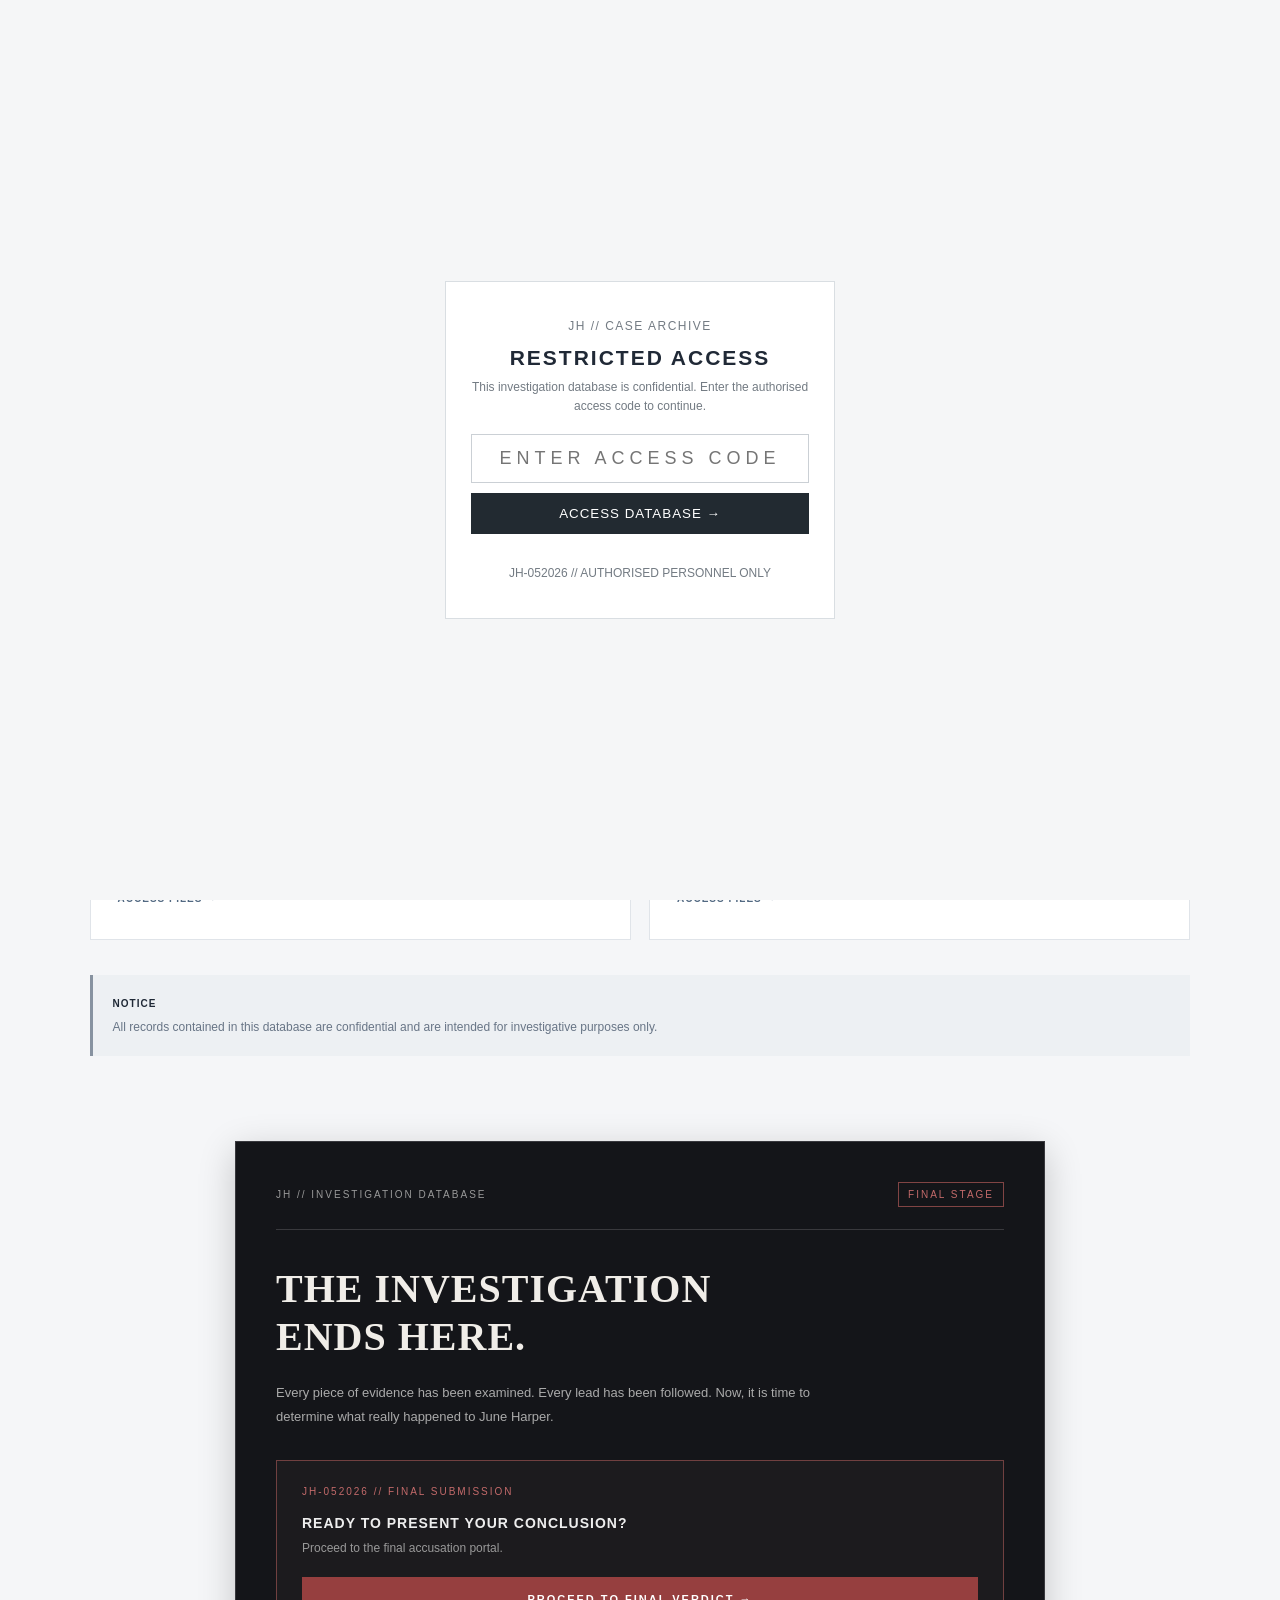
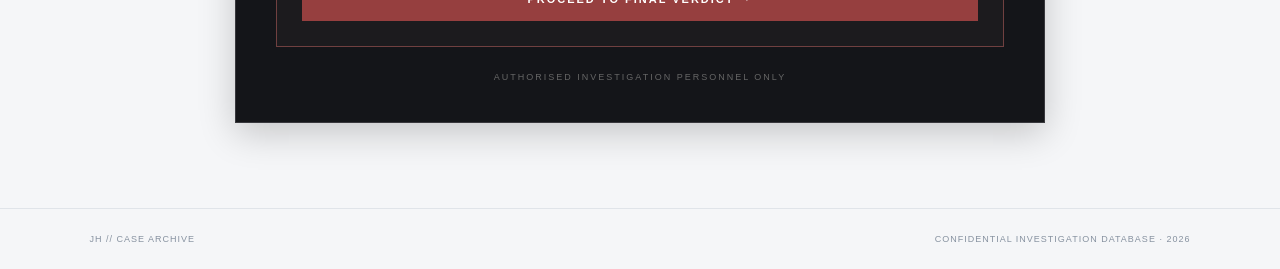
<file: index.html>
<!DOCTYPE html>
<html lang="en">
<head>
    <meta charset="UTF-8">
    <meta name="viewport" content="width=device-width, initial-scale=1.0">
    <title>June Harper Case | Investigation Database</title>
    <link rel="stylesheet" href="style.css">
</head>

<body>

    
    <!-- PASSWORD ACCESS SCREEN -->
    <section id="password-gate">
        <div class="password-box">

            <p class="eyebrow">JH // CASE ARCHIVE</p>

            <h1>RESTRICTED ACCESS</h1>

            <p>
                This investigation database is confidential.
                Enter the authorised access code to continue.
            </p>

            <form onsubmit="unlockSite(event)">

                <input
                    type="password"
                    id="access-code"
                    placeholder="ENTER ACCESS CODE"
                    maxlength="10"
                    autocomplete="off"
                    required
                >

                <button type="submit">
                    ACCESS DATABASE →
                </button>

            </form>

            <p id="password-error"></p>

            <p>JH-052026 // AUTHORISED PERSONNEL ONLY</p>

        </div>
    </section>


    <header class="topbar">
        <div class="brand">
            <span class="brand-symbol">JH</span>
            <div>
                <strong>JH // CASE ARCHIVE</strong>
                <small>INVESTIGATION DATABASE</small>
            </div>
        </div>

        <span class="confidential">CONFIDENTIAL</span>
    </header>

    <main class="container">

        <!-- HOME PAGE -->
        <section id="home">

            <div class="breadcrumb">CASE ARCHIVE / OVERVIEW</div>

            <div class="page-heading">
                <div>
                    <p class="eyebrow">CASE FILE: JH-052026</p>
                    <h1>June Harper</h1>
                    <p class="subtitle">
                        Investigation into the death of June Harper.
                    </p>
                </div>

                <span class="case-status">UNDER INVESTIGATION</span>
            </div>

            <div class="case-info">
                <div>
                    <span class="info-label">CASE REFERENCE</span>
                    <strong>JH-052026</strong>
                </div>

                <div>
                    <span class="info-label">INCIDENT DATE</span>
                    <strong>20 MAY 2026</strong>
                </div>

                <div>
                    <span class="info-label">LOCATION</span>
                    <strong>JUNE HARPER'S RESIDENCE</strong>
                </div>
            </div>

            <div class="section-heading">
                <div>
                    <p class="eyebrow">EVIDENCE DATABASE</p>
                    <h2>Available Records</h2>
                </div>

                <span class="record-count">04 CATEGORIES</span>
            </div>

            <div class="dashboard">

                <button class="evidence-card" onclick="openSection('photos')">
                    <span class="card-number">01</span>
                    <span class="card-icon">▧</span>
                    <h3>Photographic Evidence</h3>
                    <p>Recovered photographs and social media records.</p>
                    <span class="view-link">ACCESS FILES →</span>
                </button>

                <button class="evidence-card" onclick="openSection('documents')">
                    <span class="card-number">02</span>
                    <span class="card-icon">▤</span>
                    <h3>Official Documents</h3>
                    <p>Police reports and investigation records.</p>
                    <span class="view-link">ACCESS FILES →</span>
                </button>

                <button class="evidence-card" onclick="openSection('diary')">
                    <span class="card-number">03</span>
                    <span class="card-icon">▧</span>
                    <h3>Personal Records</h3>
                    <p>Recovered personal diary entries.</p>
                    <span class="view-link">ACCESS FILES →</span>
                </button>

                <button class="evidence-card" onclick="openSection('messages')">
                    <span class="card-number">04</span>
                    <span class="card-icon">▤</span>
                    <h3>Communications</h3>
                    <p>Private conversations and message records.</p>
                    <span class="view-link">ACCESS FILES →</span>
                </button>

            </div>

            <div class="notice">
                <strong>NOTICE</strong>
                <p>
                    All records contained in this database are confidential
                    and are intended for investigative purposes only.
                </p>
            </div>

        </section>


        <!-- EVIDENCE CATEGORY PAGE -->
        <section id="evidence-page" hidden>

            <button class="back-button" onclick="goHome()">
                ← BACK TO CASE ARCHIVE
            </button>

            <div class="breadcrumb">
                CASE ARCHIVE / <span id="current-category"></span>
            </div>

            <div class="page-heading">
                <div>
                    <p class="eyebrow">EVIDENCE DATABASE</p>
                    <h1 id="page-title">Evidence Files</h1>
                    <p class="subtitle" id="page-description"></p>
                </div>

                <span class="case-status">JH-052026</span>
            </div>

            <div id="file-list" class="file-list"></div>

        </section>


        <!-- INDIVIDUAL EVIDENCE VIEWER -->
        <section id="viewer-page" hidden>

            <button class="back-button" onclick="backToFiles()">
                ← BACK TO EVIDENCE FILES
            </button>

            <div class="breadcrumb">
                CASE FILES / <span id="viewer-category"></span>
            </div>

            <div class="page-heading">
                <div>
                    <p class="eyebrow">EVIDENCE RECORD</p>
                    <h1 id="viewer-title">Evidence File</h1>
                    <p class="subtitle" id="viewer-description"></p>
                </div>

                <span class="case-status">JH-052026</span>
            </div>

            <div class="evidence-viewer" id="evidence-content">
                <!-- Evidence appears here -->
            </div>

        </section>

    </main>

    
<div class="final-access">

    <div class="final-panel">

        <div class="final-top">
            <span>JH // INVESTIGATION DATABASE</span>
            <span class="final-tag">FINAL STAGE</span>
        </div>

        <div class="final-divider"></div>

        <h2>THE INVESTIGATION<br>ENDS HERE.</h2>

        <p class="final-description">
            Every piece of evidence has been examined.
            Every lead has been followed.
            Now, it is time to determine what really
            happened to June Harper.
        </p>

        <div class="final-box">

            <p class="final-reference">
                JH-052026 // FINAL SUBMISSION
            </p>

            <h3>READY TO PRESENT YOUR CONCLUSION?</h3>

            <p>Proceed to the final accusation portal.</p>

            <a href="verdict.html">
                PROCEED TO FINAL VERDICT →
            </a>

        </div>

        <p class="final-footer">
            AUTHORISED INVESTIGATION PERSONNEL ONLY
        </p>

    </div>

</div>


    <footer>
        <p>JH // CASE ARCHIVE</p>
        <p>CONFIDENTIAL INVESTIGATION DATABASE · 2026</p>
    </footer>

    <script src="script.js"></script>

</body>
</html>
</file>
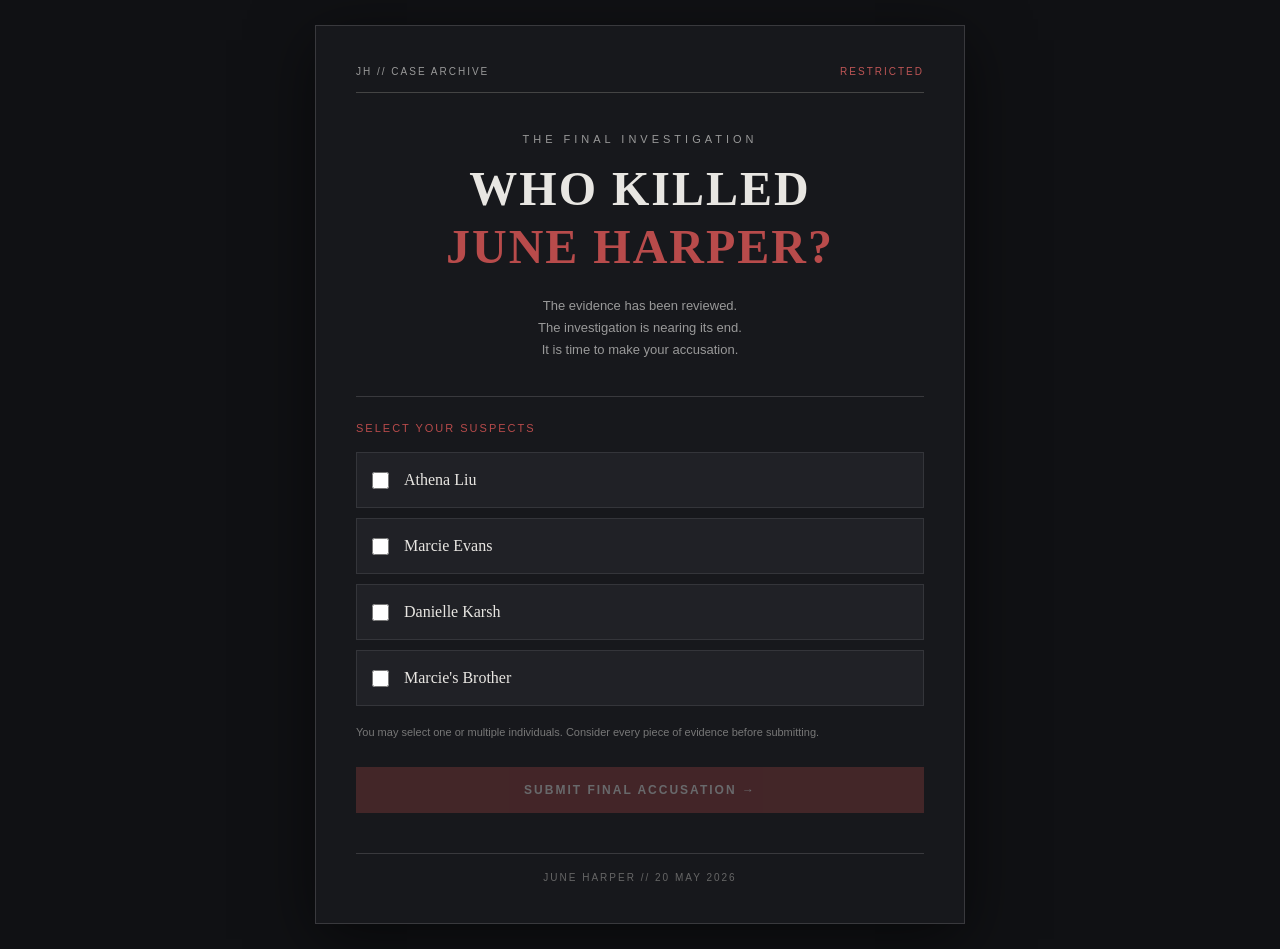
<file: verdict.html>
<!DOCTYPE html>
<html lang="en">
<head>
<meta charset="UTF-8">
<meta name="viewport" content="width=device-width, initial-scale=1.0">
<title>The June Harper Case | Final Verdict</title>

<style>
* {
    box-sizing: border-box;
    margin: 0;
    padding: 0;
}

body {
    background: #101114;
    color: #e8e6e2;
    font-family: Georgia, serif;
    min-height: 100vh;
    display: flex;
    justify-content: center;
    align-items: center;
    padding: 25px;
}

.container {
    width: 100%;
    max-width: 650px;
    background: #17181c;
    border: 1px solid #39393d;
    padding: 40px;
    box-shadow: 0 15px 60px #0008;
}

.header {
    display: flex;
    justify-content: space-between;
    align-items: center;
    border-bottom: 1px solid #444;
    padding-bottom: 15px;
    margin-bottom: 40px;
}

.header span {
    font-family: Arial, sans-serif;
    font-size: 10px;
    letter-spacing: 2px;
    color: #999;
}

.restricted {
    color: #bd5555 !important;
}

.eyebrow {
    text-align: center;
    font-family: Arial, sans-serif;
    font-size: 11px;
    letter-spacing: 4px;
    color: #999;
    margin-bottom: 15px;
}

h1 {
    text-align: center;
    font-size: clamp(30px, 7vw, 48px);
    letter-spacing: 2px;
    line-height: 1.2;
    margin-bottom: 10px;
}

h1 span {
    color: #b84b4b;
}

.subtitle {
    text-align: center;
    color: #999;
    font-family: Arial, sans-serif;
    font-size: 13px;
    line-height: 1.7;
    margin: 20px 0 35px;
}

.divider {
    height: 1px;
    background: #39393d;
    margin: 25px 0;
}

.section-title {
    font-family: Arial, sans-serif;
    font-size: 11px;
    letter-spacing: 2px;
    color: #b84b4b;
    margin-bottom: 18px;
}

.suspect {
    display: flex;
    align-items: center;
    gap: 15px;
    padding: 18px 15px;
    background: #202126;
    border: 1px solid #34353a;
    margin-bottom: 10px;
    cursor: pointer;
    transition: 0.2s;
}

.suspect:hover {
    border-color: #a84a4a;
    background: #272126;
}

.suspect input {
    accent-color: #b84b4b;
    width: 17px;
    height: 17px;
    cursor: pointer;
}

.suspect span {
    font-size: 16px;
}

.note {
    color: #777;
    font-family: Arial, sans-serif;
    font-size: 11px;
    line-height: 1.6;
    margin-top: 18px;
}

button {
    width: 100%;
    padding: 16px;
    border: none;
    background: #963f3f;
    color: white;
    font-family: Arial, sans-serif;
    font-size: 12px;
    font-weight: bold;
    letter-spacing: 2px;
    cursor: pointer;
    margin-top: 25px;
    transition: 0.2s;
}

button:hover {
    background: #b34c4c;
}

button:disabled {
    opacity: 0.35;
    cursor: not-allowed;
}

.secondary {
    background: transparent;
    border: 1px solid #555;
    color: #ccc;
}

.secondary:hover {
    background: #292a2e;
}

.screen {
    display: none;
}

.screen.active {
    display: block;
}

.result-title {
    text-align: center;
    font-size: 32px;
    margin: 25px 0;
}

.result-text {
    text-align: center;
    color: #aaa;
    font-family: Arial, sans-serif;
    font-size: 13px;
    line-height: 1.8;
    margin: 20px 0;
}

.selected-list {
    background: #202126;
    border: 1px solid #39393d;
    padding: 20px;
    margin-top: 25px;
    font-family: Arial, sans-serif;
    font-size: 13px;
    line-height: 2;
}

.footer {
    border-top: 1px solid #39393d;
    margin-top: 40px;
    padding-top: 18px;
    text-align: center;
    font-family: Arial, sans-serif;
    font-size: 10px;
    letter-spacing: 2px;
    color: #666;
}

@media(max-width: 500px) {
    .container {
        padding: 25px 20px;
    }
}
</style>
</head>

<body>

<div class="container">

    <div class="header">
        <span>JH // CASE ARCHIVE</span>
        <span class="restricted">RESTRICTED</span>
    </div>

    <!-- SCREEN 1: ACCUSATION -->

    <section id="accusation" class="screen active">

        <p class="eyebrow">THE FINAL INVESTIGATION</p>

        <h1>WHO KILLED<br><span>JUNE HARPER?</span></h1>

        <p class="subtitle">
            The evidence has been reviewed.<br>
            The investigation is nearing its end.<br>
            It is time to make your accusation.
        </p>

        <div class="divider"></div>

        <p class="section-title">SELECT YOUR SUSPECTS</p>

        <label class="suspect">
            <input type="checkbox" value="Athena Liu">
            <span>Athena Liu</span>
        </label>

        <label class="suspect">
            <input type="checkbox" value="Marcie Evans">
            <span>Marcie Evans</span>
        </label>

        <label class="suspect">
            <input type="checkbox" value="Danielle Karsh">
            <span>Danielle Karsh</span>
        </label>

        <label class="suspect">
            <input type="checkbox" value="Marcie's brother">
            <span>Marcie's Brother</span>
        </label>

        <p class="note">
            You may select one or multiple individuals.
            Consider every piece of evidence before submitting.
        </p>

        <button id="submitBtn" onclick="submitAccusation()" disabled>
            SUBMIT FINAL ACCUSATION →
        </button>

    </section>


    <!-- SCREEN 2: SUBMISSION -->

    <section id="confirmation" class="screen">

        <p class="eyebrow">JH // FINAL SUBMISSION</p>

        <h1>ACCUSATION<br><span>RECEIVED.</span></h1>

        <p class="result-text">
            Your group's conclusion has been recorded.<br>
            Present your accusation to the game host.
        </p>

        <div class="selected-list" id="selectedList"></div>

        <div class="divider"></div>

        <p class="section-title">AWAITING VERDICT</p>

        <p class="result-text">
            The game host will tell you whether your
            conclusion is correct.
        </p>

        <button onclick="correctEnding()">
            OUR ACCUSATION IS CORRECT
        </button>

        <button class="secondary" onclick="incorrectEnding()">
            OUR ACCUSATION IS INCORRECT
        </button>

    </section>


    <!-- SCREEN 3: TRY AGAIN -->

    <section id="retry" class="screen">

        <p class="eyebrow">INVESTIGATION CONTINUES</p>

        <h1>CASE<br><span>UNRESOLVED.</span></h1>

        <p class="result-text">
            Your conclusion does not match the evidence.<br><br>
            However, you have one final opportunity
            to uncover the truth.
        </p>

        <div class="divider"></div>

        <p class="section-title">FINAL ATTEMPT</p>

        <button onclick="secondAttempt()">
            REOPEN INVESTIGATION →
        </button>

    </section>


    <!-- SCREEN 4: WIN -->

    <section id="success" class="screen">

        <p class="eyebrow">INVESTIGATION COMPLETE</p>

        <h1>THE TRUTH<br><span>HAS BEEN FOUND.</span></h1>

        <p class="result-title">CASE CLOSED.</p>

        <p class="result-text">
            After careful examination of the evidence,
            your group successfully uncovered the truth
            behind June Harper's death.<br><br>
            Congratulations, investigators.
        </p>

        <div class="divider"></div>

        <p class="eyebrow">THANK YOU FOR PLAYING</p>

    </section>


    <!-- SCREEN 5: UNSOLVED -->

    <section id="unsolved" class="screen">

        <p class="eyebrow">INVESTIGATION TERMINATED</p>

        <h1>THE MYSTERY<br><span>REMAINS UNSOLVED.</span></h1>

        <p class="result-text">
            Despite the available evidence,
            the truth remains undiscovered.<br><br>
            Some mysteries are never solved.
        </p>

        <div class="divider"></div>

        <p class="result-title">CASE CLOSED.</p>

        <p class="eyebrow">THANK YOU FOR PLAYING</p>

    </section>


    <div class="footer">
        JUNE HARPER // 20 MAY 2026
    </div>

</div>


<script>
let attempts = 1;

function showScreen(id) {
    document.querySelectorAll(".screen").forEach(screen => {
        screen.classList.remove("active");
    });

    document.getElementById(id).classList.add("active");
}

const checkboxes = document.querySelectorAll(
    'input[type="checkbox"]'
);

const submitBtn = document.getElementById("submitBtn");

checkboxes.forEach(box => {
    box.addEventListener("change", () => {
        submitBtn.disabled =
            !Array.from(checkboxes).some(item => item.checked);
    });
});

function submitAccusation() {
    const selected = Array.from(checkboxes)
        .filter(box => box.checked)
        .map(box => box.value);

    if (selected.length === 0) return;

   const correctAnswer =
    selected.length === 1 &&
    selected.includes("Athena Liu");

    if (correctAnswer) {
        showScreen("success");
    } 
    else if (attempts === 1) {
        showScreen("retry");
    } 
    else {
        showScreen("unsolved");
    }
}
function correctEnding() {
    showScreen("success");
}

function incorrectEnding() {
    if (attempts === 1) {
        showScreen("retry");
    } else {
        showScreen("unsolved");
    }
}

function secondAttempt() {
    attempts = 2;

    checkboxes.forEach(box => {
        box.checked = false;
    });

    submitBtn.disabled = true;

    showScreen("accusation");
}
</script>

</body>
</html>
</file>
<file: style.css>
* {
    box-sizing: border-box;
    margin: 0;
    padding: 0;
}

body {
    background: #f5f6f8;
    color: #202936;
    font-family: Arial, sans-serif;
}

/* HEADER */

.topbar {
    height: 75px;
    background: #ffffff;
    border-bottom: 1px solid #e0e4e9;
    display: flex;
    justify-content: space-between;
    align-items: center;
    padding: 0 7%;
}

.brand {
    display: flex;
    align-items: center;
    gap: 12px;
}

.brand-symbol {
    background: #26364a;
    color: white;
    padding: 10px;
    font-weight: bold;
    font-size: 17px;
}

.brand strong {
    display: block;
    font-size: 13px;
    letter-spacing: 1px;
}

.brand small {
    display: block;
    color: #8792a0;
    font-size: 9px;
    letter-spacing: 1.5px;
    margin-top: 4px;
}

.confidential {
    border: 1px solid #b8c0ca;
    color: #526174;
    padding: 7px 12px;
    font-size: 10px;
    letter-spacing: 1px;
}

/* MAIN CONTENT */

.container {
    width: 86%;
    max-width: 1150px;
    margin: 55px auto;
}

.breadcrumb {
    color: #8792a0;
    font-size: 10px;
    letter-spacing: 1.5px;
    margin-bottom: 25px;
}

.page-heading {
    display: flex;
    justify-content: space-between;
    align-items: center;
    gap: 20px;
    margin-bottom: 35px;
}

.eyebrow {
    color: #8792a0;
    font-size: 10px;
    letter-spacing: 1.5px;
    margin-bottom: 10px;
}

h1 {
    font-size: 36px;
    font-weight: 600;
    margin-bottom: 10px;
}

.subtitle {
    color: #687586;
    font-size: 14px;
    line-height: 1.6;
}

.case-status {
    background: #e8edf2;
    color: #526982;
    padding: 9px 13px;
    font-size: 10px;
    letter-spacing: 1px;
    white-space: nowrap;
}

/* CASE INFORMATION */

.case-info {
    display: grid;
    grid-template-columns: repeat(3, 1fr);
    background: white;
    border: 1px solid #e0e4e9;
    margin-bottom: 55px;
}

.case-info div {
    padding: 22px;
    border-right: 1px solid #e0e4e9;
}

.case-info div:last-child {
    border-right: none;
}

.info-label {
    display: block;
    color: #8792a0;
    font-size: 9px;
    letter-spacing: 1px;
    margin-bottom: 9px;
}

.case-info strong {
    font-size: 12px;
    font-weight: 600;
}

/* SECTION HEADING */

.section-heading {
    display: flex;
    justify-content: space-between;
    align-items: end;
    margin-bottom: 20px;
}

.section-heading h2 {
    font-size: 23px;
    font-weight: 600;
}

.record-count {
    color: #8792a0;
    font-size: 10px;
    letter-spacing: 1px;
}

/* DASHBOARD CARDS */

.dashboard {
    display: grid;
    grid-template-columns: repeat(2, 1fr);
    gap: 18px;
}

.evidence-card {
    position: relative;
    text-align: left;
    background: white;
    border: 1px solid #e0e4e9;
    padding: 27px;
    min-height: 210px;
    cursor: pointer;
    font-family: inherit;
    color: inherit;
    transition: 0.2s;
}

.evidence-card:hover {
    border-color: #73869c;
    transform: translateY(-3px);
}

.card-number {
    position: absolute;
    top: 22px;
    right: 23px;
    color: #aab3bd;
    font-size: 11px;
}

.card-icon {
    display: block;
    color: #526982;
    font-size: 25px;
    margin-bottom: 25px;
}

.evidence-card h3 {
    font-size: 17px;
    margin-bottom: 10px;
}

.evidence-card p {
    color: #8792a0;
    font-size: 12px;
    line-height: 1.6;
    margin-bottom: 22px;
}

.view-link {
    color: #526982;
    font-size: 10px;
    letter-spacing: 1px;
    font-weight: bold;
}

/* NOTICE */

.notice {
    background: #edf0f3;
    border-left: 3px solid #8792a0;
    padding: 18px 20px;
    margin-top: 35px;
}

.notice strong {
    font-size: 10px;
    letter-spacing: 1px;
}

.notice p {
    color: #687586;
    font-size: 12px;
    margin-top: 7px;
    line-height: 1.6;
}

/* BACK BUTTON */

.back-button {
    background: none;
    border: none;
    color: #526982;
    font-size: 11px;
    letter-spacing: 1px;
    cursor: pointer;
    margin-bottom: 30px;
}

.back-button:hover {
    color: #202936;
}

/* FILE LIST */

.file-list {
    display: flex;
    flex-direction: column;
    gap: 12px;
}

.file-item {
    display: flex;
    align-items: center;
    justify-content: space-between;
    gap: 15px;
    background: white;
    border: 1px solid #e0e4e9;
    padding: 22px;
    transition: 0.2s;
}

.file-item:hover {
    border-color: #73869c;
}

.file-item h3 {
    font-size: 15px;
    margin-bottom: 7px;
}

.file-item p {
    color: #8792a0;
    font-size: 12px;
    line-height: 1.5;
}

.file-open-button {
    background: #26364a;
    color: white;
    border: none;
    padding: 12px 18px;
    cursor: pointer;
    font-size: 10px;
    letter-spacing: 1px;
    white-space: nowrap;
}

.file-open-button:hover {
    background: #526982;
}

/* EVIDENCE VIEWER */

.evidence-viewer {
    background: white;
    border: 1px solid #e0e4e9;
    padding: 25px;
    min-height: 350px;
}

.evidence-image {
    display: block;
    max-width: 100%;
    max-height: 650px;
    margin: 0 auto;
    object-fit: contain;
}

.evidence-pdf {
    width: 100%;
    height: 750px;
    border: none;
}

.evidence-text {
    white-space: pre-wrap;
    line-height: 1.8;
    font-size: 14px;
}

/* GALLERY */

.gallery-caption {
    text-align: center;
    color: #687586;
    font-size: 13px;
    margin-top: 22px;
}

.gallery-controls {
    display: flex;
    justify-content: center;
    align-items: center;
    gap: 25px;
    margin-top: 25px;
}

.gallery-controls span {
    font-size: 13px;
    color: #526982;
    min-width: 50px;
    text-align: center;
}

.gallery-button {
    padding: 12px 18px;
    background: #26364a;
    color: white;
    border: none;
    cursor: pointer;
    font-size: 10px;
    letter-spacing: 1px;
}

.gallery-button:hover:not(:disabled) {
    background: #526982;
}

.gallery-button:disabled {
    background: #d6dbe1;
    color: #8993a0;
    cursor: not-allowed;
}

.file-open-button:focus-visible,
.back-button:focus-visible,
.gallery-button:focus-visible,
.evidence-card:focus-visible {
    outline: 2px solid #526982;
    outline-offset: 3px;
}

/* FOOTER */

footer {
    border-top: 1px solid #e0e4e9;
    padding: 25px 7%;
    display: flex;
    justify-content: space-between;
    gap: 15px;
    color: #8792a0;
    font-size: 9px;
    letter-spacing: 1px;
}

/* HIDDEN SECTIONS */

[hidden] {
    display: none !important;
}

/* SMALL SCREENS */

@media (max-width: 650px) {

    .container {
        width: 90%;
        margin: 35px auto;
    }

    .topbar {
        padding: 0 5%;
    }

    .page-heading {
        align-items: flex-start;
        flex-direction: column;
    }

    .case-info {
        grid-template-columns: 1fr;
    }

    .case-info div {
        border-right: none;
        border-bottom: 1px solid #e0e4e9;
    }

    .case-info div:last-child {
        border-bottom: none;
    }

    .dashboard {
        grid-template-columns: 1fr;
    }

    .file-item {
        align-items: flex-start;
        flex-direction: column;
    }

    .evidence-viewer {
        padding: 12px;
    }

    .evidence-pdf {
        height: 550px;
    }

    footer {
        flex-direction: column;
    }
}



.final-access {
    max-width: 850px;
    margin: 65px auto;
    padding: 20px;
}

.final-panel {
    background: #141519;
    color: #eee;
    border: 1px solid #38383d;
    padding: 40px;
    box-shadow: 0 10px 35px rgba(0,0,0,0.2);
}

.final-top {
    display: flex;
    justify-content: space-between;
    align-items: center;
    gap: 10px;
    font-family: Arial, sans-serif;
    font-size: 10px;
    letter-spacing: 2px;
    color: #999;
}

.final-tag {
    color: #c36a6a;
    border: 1px solid #814444;
    padding: 6px 9px;
}

.final-divider {
    height: 1px;
    background: #39393d;
    margin: 22px 0 35px;
}

.final-panel h2 {
    font-family: Georgia, serif;
    font-size: clamp(27px, 5vw, 40px);
    line-height: 1.2;
    letter-spacing: 1px;
    margin-bottom: 20px;
    color: #f0ede8;
}

.final-description {
    font-family: Arial, sans-serif;
    font-size: 13px;
    line-height: 1.9;
    color: #aaa;
    max-width: 550px;
    margin-bottom: 30px;
}

.final-box {
    border: 1px solid #704040;
    background: #1c1b1e;
    padding: 25px;
}

.final-reference {
    font-family: Arial, sans-serif;
    font-size: 10px;
    letter-spacing: 2px;
    color: #c36a6a;
    margin-bottom: 18px;
}

.final-box h3 {
    font-family: Arial, sans-serif;
    font-size: 14px;
    letter-spacing: 1px;
    color: #eee;
    margin-bottom: 10px;
}

.final-box p:not(.final-reference) {
    font-family: Arial, sans-serif;
    color: #999;
    font-size: 12px;
    margin-bottom: 22px;
}

.final-box a {
    display: block;
    text-align: center;
    background: #963f3f;
    color: white;
    padding: 16px;
    text-decoration: none;
    font-family: Arial, sans-serif;
    font-size: 11px;
    font-weight: bold;
    letter-spacing: 2px;
    transition: 0.25s;
}

.final-box a:hover {
    background: #b84b4b;
}

.final-footer {
    font-family: Arial, sans-serif;
    text-align: center;
    font-size: 9px;
    letter-spacing: 2px;
    color: #666;
    margin-top: 25px;
}

@media(max-width: 600px) {
    .final-panel {
        padding: 25px 20px;
    }

    .final-top {
        font-size: 8px;
    }
}
</file>
